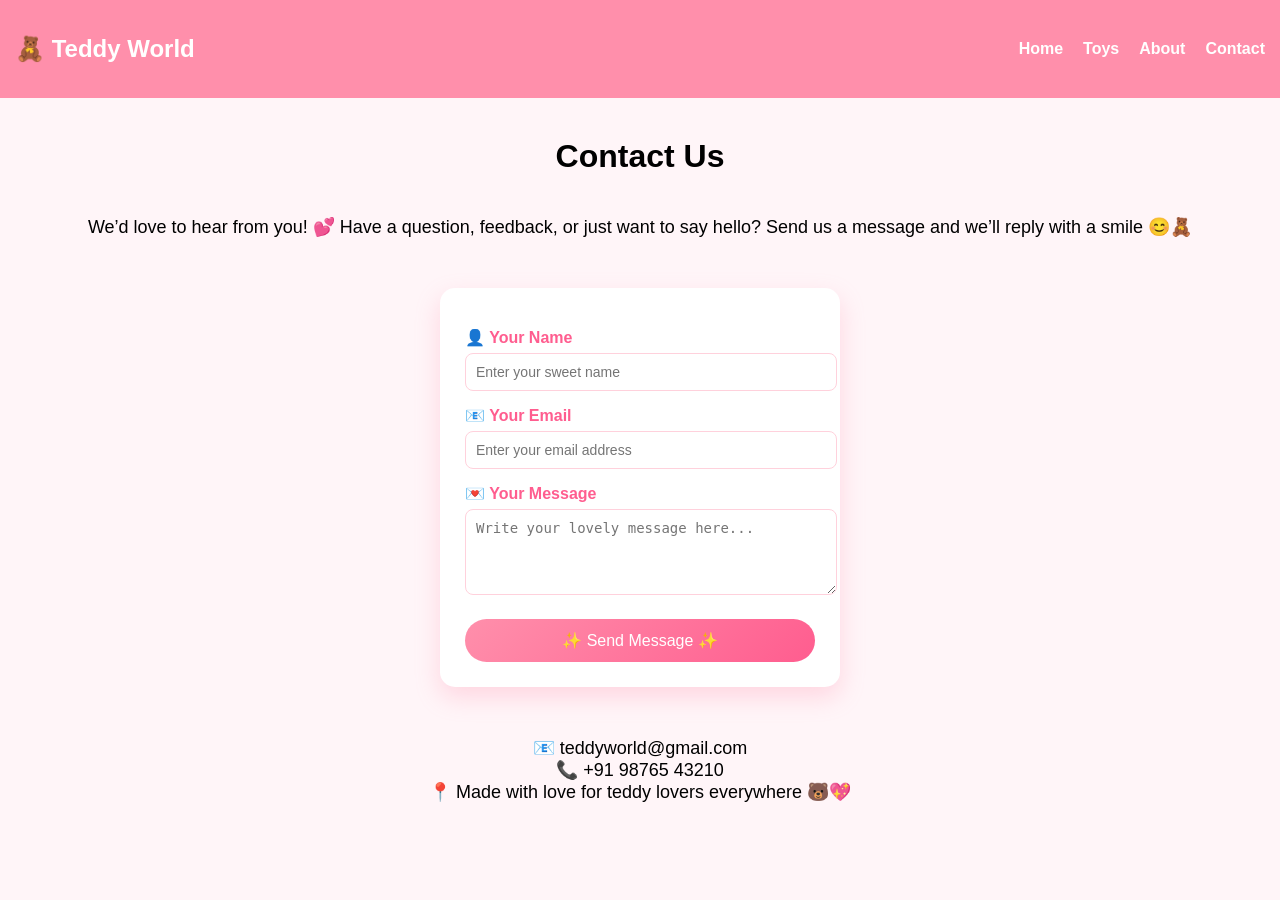
<file: contact.html>
<!DOCTYPE html>
<html lang="en">
<head>
    <meta charset="UTF-8">
    <title>Contact Us</title>
    <link rel="stylesheet" href="style.css">
</head>
<body>
<nav>
    <h2>🧸 Teddy World</h2>
    <ul>
        <li><a href="index.html">Home</a></li>
        <li><a href="products.html">Toys</a></li>
        <li><a href="about.html">About</a></li>
        <li><a href="contact.html">Contact</a></li>
    </ul>
</nav>

    <h1 class="page-title">Contact Us</h1>

<p class="content">
    We’d love to hear from you! 💕  
    Have a question, feedback, or just want to say hello?  
    Send us a message and we’ll reply with a smile 😊🧸
</p>

<div class="contact-box">
    <form>
        <label>👤 Your Name</label>
        <input type="text" placeholder="Enter your sweet name" required>

        <label>📧 Your Email</label>
        <input type="email" placeholder="Enter your email address" required>

        <label>💌 Your Message</label>
        <textarea placeholder="Write your lovely message here..." rows="4" required></textarea>

        <button type="submit">✨ Send Message ✨</button>
    </form>
</div>

<p class="content">
    📧 teddyworld@gmail.com <br>
    📞 +91 98765 43210 <br>
    📍 Made with love for teddy lovers everywhere 🐻💖
</p>
</body>
</html>
</file>
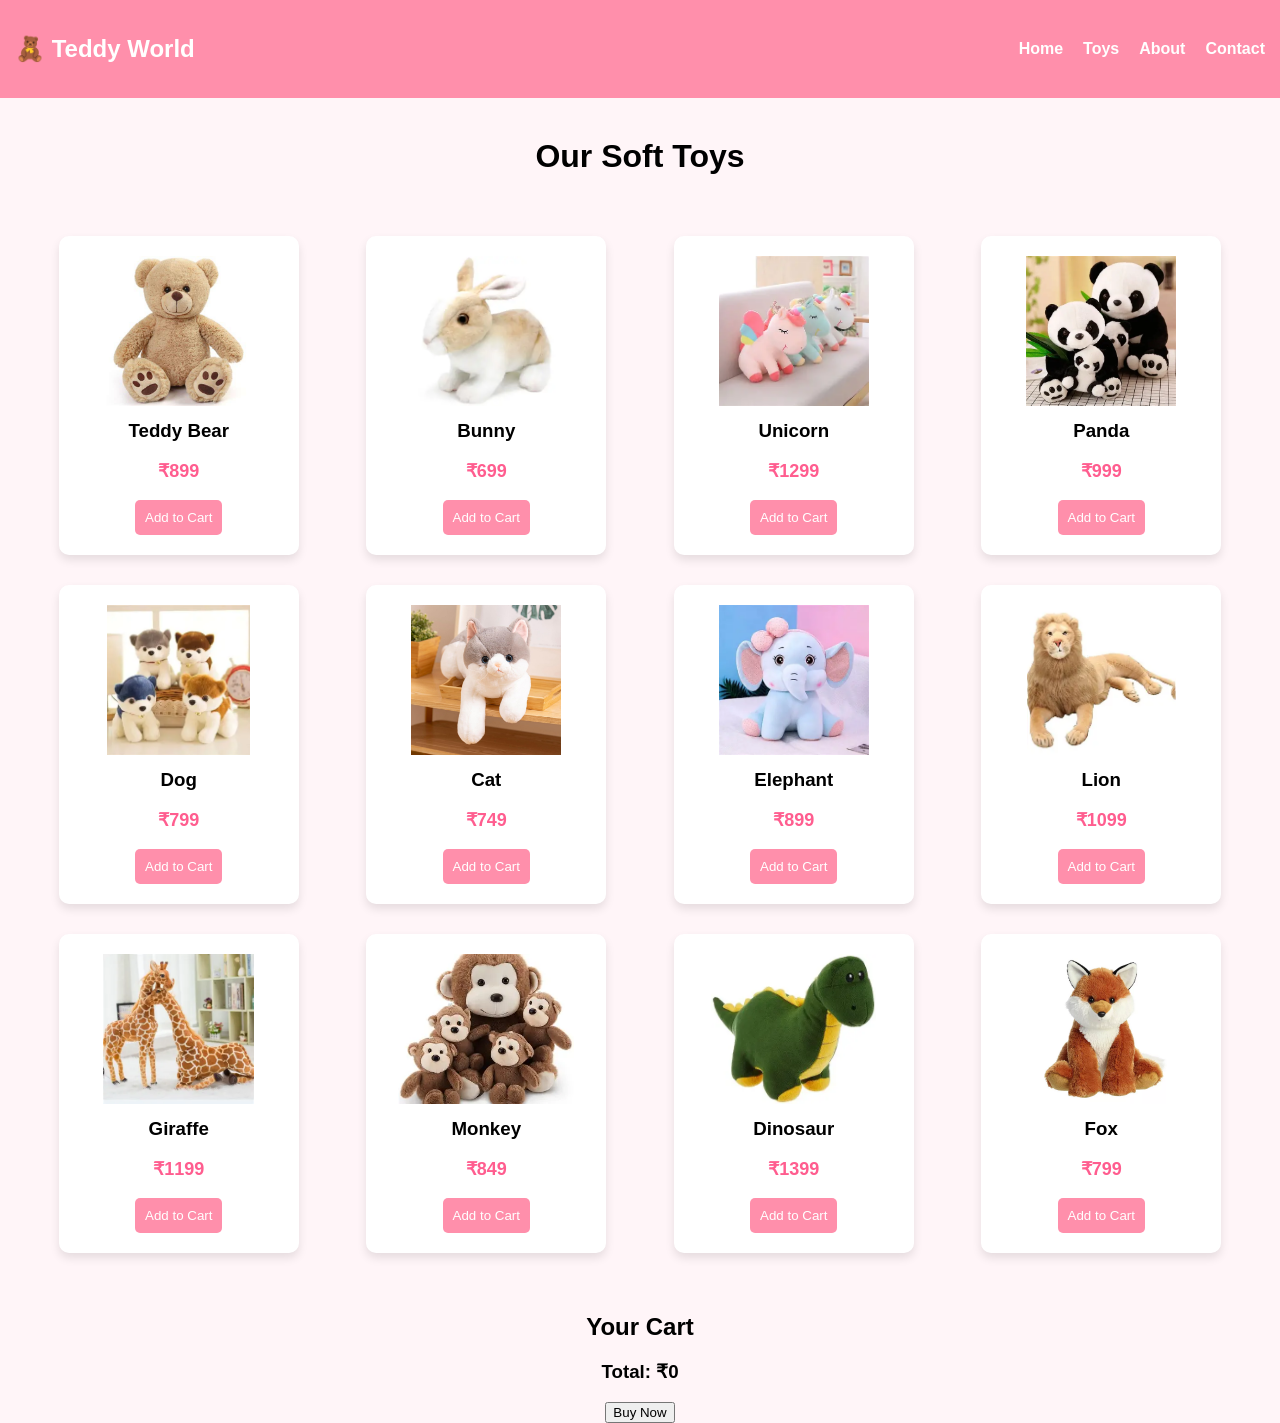
<file: products.html>
<!DOCTYPE html>
<html lang="en">
<head>
<meta charset="UTF-8">
<title>Our Toys</title>
<link rel="stylesheet" href="style.css">
</head>

<body>

<nav>
<h2>🧸 Teddy World</h2>
<ul>
<li><a href="index.html">Home</a></li>
<li><a href="products.html">Toys</a></li>
<li><a href="about.html">About</a></li>
<li><a href="contact.html">Contact</a></li>
</ul>
</nav>

<h1 class="page-title">Our Soft Toys</h1>

<div class="products">

<div class="card">
<img src="images\teddy bear.jpg">
<h3>Teddy Bear</h3>
<p>₹899</p>
<button onclick="addToCart('Teddy Bear',899)">Add to Cart</button>
</div>

<div class="card">
<img src="images/bunny.webp">
<h3>Bunny</h3>
<p>₹699</p>
<button onclick="addToCart('Bunny',699)">Add to Cart</button>
</div>

<div class="card">
<img src="images\unicorn.webp">
<h3>Unicorn</h3>
<p>₹1299</p>
<button onclick="addToCart('Unicorn',1299)">Add to Cart</button>
</div>

<div class="card">
<img src="images\panda.webp">
<h3>Panda</h3>
<p>₹999</p>
<button onclick="addToCart('Panda',999)">Add to Cart</button>
</div>

<div class="card">
<img src="images/dog.webp">
<h3>Dog</h3>
<p>₹799</p>
<button onclick="addToCart('Dog',799)">Add to Cart</button>
</div>

<div class="card">
<img src="images/cat.jpg">
<h3>Cat</h3>
<p>₹749</p>
<button onclick="addToCart('Cat',749)">Add to Cart</button>
</div>

<div class="card">
<img src="images/elephant.webp">
<h3>Elephant</h3>
<p>₹899</p>
<button onclick="addToCart('Elephant',899)">Add to Cart</button>
</div>

<div class="card">
<img src="images/lion.webp">
<h3>Lion</h3>
<p>₹1099</p>
<button onclick="addToCart('Lion',1099)">Add to Cart</button>
</div>

<div class="card">
<img src="images/giraffe.webp">
<h3>Giraffe</h3>
<p>₹1199</p>
<button onclick="addToCart('Giraffe',1199)">Add to Cart</button>
</div>

<div class="card">
<img src="images\monkey.webp">
<h3>Monkey</h3>
<p>₹849</p>
<button onclick="addToCart('Monkey',849)">Add to Cart</button>
</div>

<div class="card">
<img src="images/dinosaur.webp">
<h3>Dinosaur</h3>
<p>₹1399</p>
<button onclick="addToCart('Dinosaur',1399)">Add to Cart</button>
</div>

<div class="card">
<img src="images/fox.webp">
<h3>Fox</h3>
<p>₹799</p>
<button onclick="addToCart('Fox',799)">Add to Cart</button>
</div>

</div>

<h2>Your Cart</h2>

<div id="cart-items"></div>

<h3>Total: ₹<span id="total">0</span></h3>

<button onclick="buyNow()">Buy Now</button>

<script>

let total = 0;

function addToCart(name,price){

total += price;

let item = document.createElement("p");
item.innerText = name + " - ₹" + price;

document.getElementById("cart-items").appendChild(item);

document.getElementById("total").innerText = total;

}

function buyNow(){

if(total==0){
alert("Your cart is empty!");
}
else{
alert("Your total bill is ₹"+total);
}

}

</script>

</body>
</html>
</file>
<file: style.css>
body {
    margin: 0;
    font-family: Arial, sans-serif;
    background: #fff5f8;
    text-align: center;
}

/* Navigation */
nav {
    background: #ff8fab;
    padding: 15px;
    display: flex;
    justify-content: space-between;
    align-items: center;
}

nav h2 {
    color: white;
}

nav ul {
    list-style: none;
    display: flex;
    gap: 20px;
}

nav a {
    color: white;
    text-decoration: none;
    font-weight: bold;
}

/* Hero Section */
.hero {
    padding: 80px;
}

.animate-text {
    font-size: 40px;
    animation: fadeIn 2s ease-in-out;
}

/* Floating Toy Animation */
.floating-toy {
    font-size: 80px;
    animation: float 3s infinite ease-in-out;
}

/* Keyframes */
@keyframes fadeIn {
    from {
        opacity: 0;
        transform: translateY(-20px);
    }
    to {
        opacity: 1;
        transform: translateY(0);
    }
}

@keyframes float {
    0% { transform: translateY(0); }
    50% { transform: translateY(-20px); }
    100% { transform: translateY(0); }
}

/* Products */
.products {
    display: grid;
    grid-template-columns: repeat(4, 1fr); /* 4 columns */
    gap: 25px;
    padding: 40px;
    justify-items: center;
}

.card {
    background: white;
    padding: 25px;
    border-radius: 10px;
    width: 200px;
    box-shadow: 0 5px 10px rgba(0,0,0,0.1);
    transition: transform 0.3s;
}

.card:hover {
    transform: scale(1.1);
}

/* Common */
.page-title {
    margin-top: 40px;
    font-size: 32px;
}

.content {
    padding: 20px;
    font-size: 18px;
}
.card img {
    width: 100%;
    height: 150px;
    object-fit: contain;
}

.card h3 {
    margin: 10px 0 5px;
}

.card p {
    font-size: 18px;
    color: #ff5d8f;
    font-weight: bold;
}

.card button {
    background: #ff8fab;
    color: white;
    border: none;
    padding: 10px;
    border-radius: 5px;
    cursor: pointer;
}

.card button:hover {
    background: #ff5d8f;
}

/* =========================
   SMOOTH PAGE LOAD EFFECT
========================= */
body {
    animation: pageFade 1s ease-in;
}

@keyframes pageFade {
    from { opacity: 0; }
    to { opacity: 1; }
}

/* =========================
   PRODUCT CARD ANIMATION
========================= */
.card {
    animation: cardSlideUp 0.8s ease forwards;
    opacity: 0;
    transform: translateY(40px);
}

/* staggered animation */
.card:nth-child(1) { animation-delay: 0.1s; }
.card:nth-child(2) { animation-delay: 0.2s; }
.card:nth-child(3) { animation-delay: 0.3s; }
.card:nth-child(4) { animation-delay: 0.4s; }
.card:nth-child(5) { animation-delay: 0.5s; }
.card:nth-child(6) { animation-delay: 0.6s; }

@keyframes cardSlideUp {
    to {
        opacity: 1;
        transform: translateY(0);
    }
}

/* =========================
   CARD HOVER EFFECT
========================= */
.card:hover {
    transform: translateY(-15px) scale(1.05);
    box-shadow: 0 20px 30px rgba(255, 93, 143, 0.3);
}

/* =========================
   IMAGE ANIMATION
========================= */
.card img {
    transition: transform 0.6s ease;
}

.card:hover img {
    transform: rotate(-5deg) scale(1.15);
}

/* =========================
   BUTTON ADVANCED HOVER
========================= */
.card button {
    position: relative;
    overflow: hidden;
    z-index: 1;
    transition: color 0.4s ease, transform 0.3s ease;
}

/* shine effect */
.card button::before {
    content: "";
    position: absolute;
    top: 0;
    left: -100%;
    width: 100%;
    height: 100%;
    background: linear-gradient(
        120deg,
        transparent,
        rgba(255,255,255,0.6),
        transparent
    );
    transition: left 0.6s ease;
    z-index: -1;
}

.card button:hover::before {
    left: 100%;
}

/* pulse + lift */
.card button:hover {
    transform: translateY(-4px) scale(1.05);
    animation: pulse 1.2s infinite;
}

/* button click */
.card button:active {
    transform: scale(0.95);
}

/* =========================
   BUTTON KEYFRAMES
========================= */
@keyframes pulse {
    0% {
        box-shadow: 0 0 0 0 rgba(255, 93, 143, 0.6);
    }
    70% {
        box-shadow: 0 0 0 15px rgba(255, 93, 143, 0);
    }
    100% {
        box-shadow: 0 0 0 0 rgba(255, 93, 143, 0);
    }
}

/* =========================
   TITLE TEXT ANIMATION
========================= */
.page-title {
    animation: textReveal 1.2s ease-out;
}

@keyframes textReveal {
    0% {
        opacity: 0;
        letter-spacing: 10px;
        transform: translateY(-20px);
    }
    100% {
        opacity: 1;
        letter-spacing: normal;
        transform: translateY(0);
    }
}

/* =========================
   NAV LINK UNDERLINE
========================= */
nav a {
    position: relative;
}

nav a::after {
    content: "";
    position: absolute;
    width: 0%;
    height: 3px;
    bottom: -5px;
    left: 0;
    background: white;
    transition: width 0.4s ease;
}

nav a:hover::after {
    width: 100%;
}
/* Contact Form */
.contact-box {
    background: white;
    width: 350px;
    margin: 30px auto;
    padding: 25px;
    border-radius: 15px;
    box-shadow: 0 10px 25px rgba(255, 143, 171, 0.3);
    animation: cardSlideUp 1s ease;
}

.contact-box label {
    display: block;
    text-align: left;
    margin-top: 15px;
    font-weight: bold;
    color: #ff5d8f;
}

.contact-box input,
.contact-box textarea {
    width: 100%;
    padding: 10px;
    margin-top: 6px;
    border-radius: 8px;
    border: 1px solid #ffd1dc;
    outline: none;
    font-size: 14px;
}

.contact-box input:focus,
.contact-box textarea:focus {
    border-color: #ff8fab;
    box-shadow: 0 0 8px rgba(255, 143, 171, 0.4);
}

/* Cute Button */
.contact-box button {
    margin-top: 20px;
    width: 100%;
    background: linear-gradient(135deg, #ff8fab, #ff5d8f);
    color: white;
    padding: 12px;
    font-size: 16px;
    border: none;
    border-radius: 25px;
    cursor: pointer;
    transition: transform 0.3s ease, box-shadow 0.3s ease;
}

.contact-box button:hover {
    transform: translateY(-3px);
    box-shadow: 0 8px 20px rgba(255, 93, 143, 0.5);
}

.contact-box button:active {
    transform: scale(0.95);
}
.products{
display:grid;
grid-template-columns:repeat(4,1fr);
gap:30px;
padding:40px;
}

.card{
background:white;
padding:20px;
border-radius:10px;
box-shadow:0 5px 10px rgba(0,0,0,0.1);
text-align:center;
}

.card img{
width:100%;
height:150px;
object-fit:contain;
}

.card button{
background:#ff8fab;
color:white;
border:none;
padding:10px;
border-radius:5px;
cursor:pointer;
}

.card button:hover{
background:#ff5d8f;
}
.shop-btn{
display:inline-block;
padding:14px 30px;
background:linear-gradient(45deg,#ff69b4,#ff8fab);
color:white;
text-decoration:none;
border-radius:30px;
font-size:18px;
font-weight:bold;
margin-top:20px;
transition:0.4s;
box-shadow:0 6px 15px rgba(255,105,180,0.5);
animation:pulseBtn 2s infinite;
}

.shop-btn:hover{
background:linear-gradient(45deg,#ff1493,#ff69b4);
transform:scale(1.1);
box-shadow:0 10px 25px rgba(255,20,147,0.7);
}
@keyframes pulseBtn{
0%{transform:scale(1);}
50%{transform:scale(1.05);}
100%{transform:scale(1);}
}
.toy-container{
display:grid;
grid-template-columns:repeat(4,1fr);
gap:25px;
padding:40px;
justify-items:center;
}
.toy-card{
background:white;
padding:15px;
width:200px;
border-radius:12px;
box-shadow:0 5px 12px rgba(0,0,0,0.1);
transition:0.4s;
}

.toy-card:hover{
transform:translateY(-10px) scale(1.05);
box-shadow:0 20px 30px rgba(255,105,180,0.3);
}

.toy-card img{
width:100%;
height:150px;
object-fit:contain;
}
@media(max-width:900px){

.toy-container{
grid-template-columns:repeat(2,1fr);
}

}

@media(max-width:500px){

.toy-container{
grid-template-columns:1fr;
}

}
/* ================= CATEGORIES ================= */

.categories{
padding:60px 20px;
background:#fff0f5;
text-align:center;
}

.categories h2{
font-size:32px;
margin-bottom:40px;
color:#ff5d8f;
}

/* category container */

.category-box{
display:flex;
justify-content:center;
gap:40px;
flex-wrap:wrap;
}

/* category card */

.category{
background:white;
padding:20px;
border-radius:15px;
width:220px;
box-shadow:0 8px 20px rgba(0,0,0,0.1);
transition:0.4s;
}

/* hover animation */

.category:hover{
transform:translateY(-10px) scale(1.05);
box-shadow:0 15px 30px rgba(255,105,180,0.4);
}

/* image style */

.category img{
width:100%;
height:180px;
object-fit:cover;
border-radius:10px;
}

/* title */

.category h3{
margin-top:15px;
color:#ff69b4;
font-size:20px;
}
footer{
background:#ffc0cb;
padding:20px;
text-align:center;
font-size:16px;
color:#333;
margin-top:40px;
}
/* ================= FEATURED & MORE TOYS GRID ================= */

.featured{
padding:60px 20px;
background:#fff0f5;
text-align:center;
}

.featured h2{
font-size:32px;
margin-bottom:40px;
color:#ff5d8f;
}

/* ROW + COLUMN GRID */

.toy-container{
display:grid;
grid-template-columns:repeat(4,1fr); /* 4 toys per row */
gap:30px;
padding:20px;
justify-items:center;
}

/* toy card */

.toy-card{
background:white;
padding:20px;
border-radius:15px;
width:220px;
box-shadow:0 8px 20px rgba(0,0,0,0.1);
transition:0.4s;
text-align:center;
}

/* hover animation */

.toy-card:hover{
transform:translateY(-10px) scale(1.05);
box-shadow:0 15px 30px rgba(255,105,180,0.4);
}

/* toy image */

.toy-card img{
width:100%;
height:180px;
object-fit:cover;
border-radius:10px;
}

/* toy title */

.toy-card h3{
margin-top:15px;
color:#ff69b4;
font-size:20px;
}

/* price */

.toy-card p{
color:#ff5d8f;
font-weight:bold;
font-size:18px;
}@media(max-width:900px){
.toy-container{
grid-template-columns:repeat(2,1fr);
}
}

@media(max-width:500px){
.toy-container{
grid-template-columns:1fr;
}
}
/* ================= FEATURED & MORE TOYS ================= */

.featured{
padding:60px 20px;
background:#fff0f5;
text-align:center;
}

.featured h2{
font-size:32px;
margin-bottom:40px;
color:#ff5d8f;
}

/* row column layout */

.toy-container{
display:grid;
grid-template-columns:repeat(4,1fr);
gap:30px;
padding:40px;
justify-items:center;
}

/* card same as products */

.toy-card{
background:white;
padding:25px;
border-radius:10px;
width:200px;
box-shadow:0 5px 10px rgba(0,0,0,0.1);
transition:transform 0.3s;
text-align:center;
}

.toy-card:hover{
transform:scale(1.1);
}

/* image fit perfectly */

.toy-card img{
width:100%;
height:150px;
object-fit:contain;
}

/* title */

.toy-card h3{
margin:10px 0 5px;
}

/* price */

.toy-card p{
font-size:18px;
color:#ff5d8f;
font-weight:bold;
}@media(max-width:900px){
.toy-container{
grid-template-columns:repeat(2,1fr);
}
}

@media(max-width:500px){
.toy-container{
grid-template-columns:1fr;
}
}
/* TOY CONTAINER GRID */

.toy-container{
display:grid;
grid-template-columns:repeat(4,1fr);
gap:25px;
padding:30px;
}


/* TOY CARD */

.toy-card{
background:white;
border-radius:10px;
padding:15px;
box-shadow:0 4px 10px rgba(0,0,0,0.1);
text-align:center;
transition:0.3s;
}

.toy-card:hover{
transform:translateY(-5px);
}


/* IMAGE SIZE FIX */

.toy-card img{
width:100%;
height:200px;
object-fit:cover;
border-radius:8px;
}


/* CATEGORY GRID */

.category-box{
display:grid;
grid-template-columns:repeat(3,1fr);
gap:25px;
padding:30px;
}

.category img{
width:100%;
height:200px;
object-fit:cover;
border-radius:10px;
}
/* ===== INDEX PAGE TOY GRID FIX ===== */

.featured .toy-container{
display:grid;
grid-template-columns:repeat(4,1fr);
gap:30px;
padding:40px;
justify-items:center;
}

.featured .toy-card{
background:white;
padding:20px;
border-radius:12px;
width:220px;
box-shadow:0 5px 12px rgba(0,0,0,0.1);
text-align:center;
transition:0.3s;
}

.featured .toy-card:hover{
transform:translateY(-8px) scale(1.05);
}

.featured .toy-card img{
width:100%;
height:170px;
object-fit:cover;
border-radius:10px;
}
@media(max-width:900px){
.featured .toy-container{
grid-template-columns:repeat(2,1fr);
}
}

@media(max-width:500px){
.featured .toy-container{
grid-template-columns:1fr;
}
}
.toy-container{
display:grid;
grid-template-columns:repeat(4,1fr);
gap:30px;
padding:40px;
justify-items:center;
}

.category-box{
display:grid;
grid-template-columns:repeat(3,1fr);
gap:30px;
padding:40px;
}
</file>
